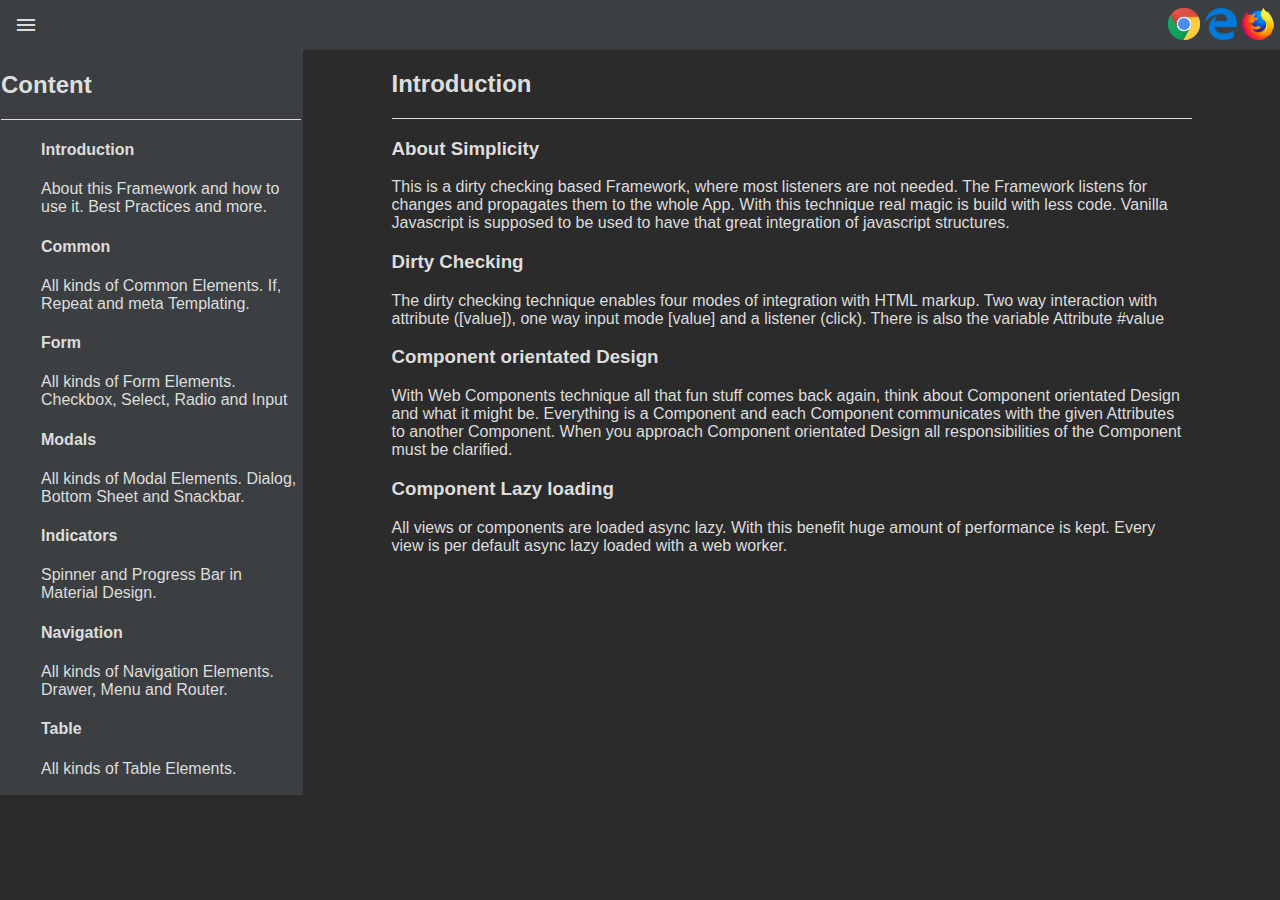
<file: index.html>
<!DOCTYPE html>
<html lang="en">
<head>
    <meta charset="UTF-8">
    <title>Simplicity</title>
    <script type="module" src="documentation/app.js"></script>
    <link rel="stylesheet" href="styles.css">
    <link rel="stylesheet" href="elements.css">
    <link href="https://fonts.googleapis.com/css2?family=Material+Icons" rel="stylesheet">
    <script>
        if (document.location.hash.length === 0) {
            document.location.hash = "/documentation/introduction";
        }
    </script>
</head>
<body>
<documentation-app></documentation-app>
</body>
</html>
</file>
<file: styles.css>
/* fallback */

/*@import url("./library/prism/prism.css");*/

@font-face {
    font-family: 'Material Icons';
    font-style: normal;
    font-weight: 400;
    src: url(material.woff2) format('woff2');
}

.material-icons {
    font-family: 'Material Icons';
    font-weight: normal;
    font-style: normal;
    font-size: 24px;
    line-height: 1;
    letter-spacing: normal;
    text-transform: none;
    display: inline-block;
    white-space: nowrap;
    word-wrap: normal;
    direction: ltr;
    -webkit-font-feature-settings: 'liga';
    -webkit-font-smoothing: antialiased;
}

.iconSmall {
    color: var(--main-font-color);
    background-color: var(--main-background-color);
    font-family: 'Material Icons', fantasy;
    font-size: medium;
    border: 0;
    cursor: pointer;
    margin: 2px;
    padding: 0;
}

.icon {
    color: var(--main-font-color);
    background-color: var(--main-background-color);
    font-family: 'Material Icons', fantasy;
    font-size: large;
    border: 0;
    cursor: pointer;
    margin: 2px;
    padding: 0;
}

.iconBig {
    color: var(--main-font-color);
    background-color: var(--main-background-color);
    font-family: 'Material Icons', fantasy;
    font-size: 24px;
    border: 0;
    cursor: pointer;
    padding: 0;
    margin-bottom: auto;
}

.button {
    background: inherit;
    color: var(--main-font-color);
    width: auto;
    height: auto;
    padding: 0;
    margin: 0;
    border: 0;
}

button:disabled {
    background: inherit;
    color: var(--main-normal-color);
    width: auto;
    height: auto;
    padding: 0;
    margin: 0;
    border: 0;
}

button.active {
    color: var(--main-selected-color);
}

input {
    width: 100%;
    border: 0;
    color: var(--main-font-color);
    background-color: var(--main-background-color);
}

input:focus {
    outline: 0;
    color: var(--main-font-color);
    background-color: var(--main-background-color);
}

textarea {
    width: 100%;
    border: 0;
    color: var(--main-font-color);
    background-color: var(--main-background-color);
}

hr {
    border: none;
    height: 1px;
    margin : 0;
    /* Set the hr color */
    color: var(--main-font-color); /* old IE */
    background-color:  var(--main-font-color); /* Modern Browsers */
}

input[type=checkbox] {
    -webkit-appearance: none;
    -webkit-font-smoothing: antialiased;
    font-family: 'Material Icons', fantasy;
    font-size: medium;
    margin: 0;
    outline: 0;
}

input[type=checkbox]::before {
    content: "check_box_outline_blank";
    color: var(--main-font-color);
}

input[type=checkbox]:checked::before {
    content: "check_box";
    color: var(--main-selected-color);
}

input[type=checkbox][toggle]::before {
    content: "toggle_off";
    color: var(--main-font-color);
}

input[type=checkbox][toggle]:checked::before {
    content: "toggle_on";
    color: var(--main-selected-color);
}


input[type=radio] {
    -webkit-appearance: none;
    -webkit-font-smoothing: antialiased;
    font-family: 'Material Icons', fantasy;
    font-size: large;
    margin: 0;
    display: inline;
    outline: 0;
}

input[type=radio]::before {
    content: "radio_button_unchecked";
    color: var(--main-font-color);
}

input[type=radio]:checked::before {
    content: "radio_button_checked";
    color: var(--main-selected-color);
}



html {
    --main-font-color: #dddddd;
    --main-normal-color: #3c3f41;
    --main-error-color: #ff463f;
    --main-grey-color: #aaaaaa;
    --main-background-color: #2b2b2b;
    --main-selected-color : #a4c35b;
}

body {
    color: var(--main-font-color);
    background-color: var(--main-background-color);
    font-family: Helvetica, serif;
    margin: 0;
    overflow: auto;
}

a {
    text-decoration: none;
}

a:link {
    color: var(--main-font-color);
}

a:visited {
    color: var(--main-font-color);
}

a:hover {
    color: var(--main-font-color);
    cursor:pointer;
}

a:active {
    color: var(--main-font-color);
}

button {
    background: var(--main-background-color);
    border: 0;
    color: var(--main-font-color);
}

button.mat {
    width: 100%;
    height: 100%;
    box-shadow: 0 3px 1px -2px rgba(0, 0, 0, .2),
    0 2px 2px 0 rgba(0, 0, 0, .14),
    0 1px 5px 0 rgba(0, 0, 0, .12);
}

button:hover {
    background: var(--main-selected-color);
    color: var(--main-background-color);
}

input:-webkit-autofill,
input:-webkit-autofill:hover,
input:-webkit-autofill:focus,
textarea:-webkit-autofill,
textarea:-webkit-autofill:hover,
textarea:-webkit-autofill:focus,
select:-webkit-autofill,
select:-webkit-autofill:hover,
select:-webkit-autofill:focus {
    -webkit-text-fill-color: var(--main-font-color);
    -webkit-box-shadow: 0 0 0 1000px var(--main-background-color) inset;
    transition: background-color 5000s ease-in-out 0s;
}

select {
    border: 0;
    border-radius: 0;
    color: var(--main-font-color);
    background-color: var(--main-background-color);
    outline: 0;
}

table {
    width: 100%;
    border-spacing: 0;
    font-size: 14px;
}

table tr td {
    height: 48px;
}

table tbody td {
    border-top: 1px solid var(--main-normal-color);
}

table tbody tr:hover {
    background-color: var(--main-selected-color);
    color: var(--main-background-color);
}

table td:first-of-type,
table th:first-of-type {
    padding-left: 12px;
}
</file>
<file: elements.css>
.hover:hover {
    color: var(--main-background-color);
    background-color: var(--main-selected-color);
}



mat-progress .progress {
    position: relative;
    height: 4px;
    display: block;
    width: 100%;
    background-color: var(--main-normal-color);
    border-radius: 2px;
    background-clip: padding-box;
    overflow: hidden;
}

mat-progress .progress .indeterminate {
    background-color: var(--main-selected-color);
}

mat-progress .progress .indeterminate:before {
    content: '';
    position: absolute;
    background-color: inherit;
    top: 0;
    left: 0;
    bottom: 0;
    will-change: left, right;
    -webkit-animation: indeterminate 2.1s cubic-bezier(0.65, 0.815, 0.735, 0.395) infinite;
    animation: indeterminate 2.1s cubic-bezier(0.65, 0.815, 0.735, 0.395) infinite;
}

mat-progress .progress .indeterminate:after {
    content: '';
    position: absolute;
    background-color: inherit;
    top: 0;
    left: 0;
    bottom: 0;
    will-change: left, right;
    -webkit-animation: indeterminate-short 2.1s cubic-bezier(0.165, 0.84, 0.44, 1) infinite;
    animation: indeterminate-short 2.1s cubic-bezier(0.165, 0.84, 0.44, 1) infinite;
    -webkit-animation-delay: 1.15s;
    animation-delay: 1.15s;
}

@-webkit-keyframes indeterminate {
    0% {
        left: -35%;
        right: 100%;
    }
    60% {
        left: 100%;
        right: -90%;
    }
    100% {
        left: 100%;
        right: -90%;
    }
}

@keyframes indeterminate {
    0% {
        left: -35%;
        right: 100%;
    }
    60% {
        left: 100%;
        right: -90%;
    }
    100% {
        left: 100%;
        right: -90%;
    }
}

@-webkit-keyframes indeterminate-short {
    0% {
        left: -200%;
        right: 100%;
    }
    60% {
        left: 107%;
        right: -8%;
    }
    100% {
        left: 107%;
        right: -8%;
    }
}

@keyframes indeterminate-short {
    0% {
        left: -200%;
        right: 100%;
    }
    60% {
        left: 107%;
        right: -8%;
    }
    100% {
        left: 107%;
        right: -8%;
    }
}


mat-spinner .spinner {
    animation: rotator 1.4s linear infinite;
}

mat-spinner .path {
    stroke-dasharray: 187;
    stroke-dashoffset: 0;
    transform-origin: center;
    animation: dash 1.4s ease-in-out infinite,
    colors calc(1.4s * 4) ease-in-out infinite;
}

@keyframes rotator {
    0% { transform: rotate(0deg); }
    100% { transform: rotate(270deg); }
}

@keyframes colors {
    0% { stroke: #4285F4; }
    25% { stroke: #DE3E35; }
    50% { stroke: #F7C223; }
    75% { stroke: #1B9A59; }
    100% { stroke: #4285F4; }
}

@keyframes dash {
    0% {
        stroke-dashoffset: 187;
        transform:rotate(0deg);
    }
    50% {
        stroke-dashoffset: 40;
        transform:rotate(135deg);
    }
    100% {
        stroke-dashoffset: 187;
        transform:rotate(450deg);
    }
}

mat-rating input[type=radio] {
    -webkit-appearance: none;
    -webkit-font-smoothing: antialiased;
    font-family: 'Material Icons', fantasy;
    font-size: large;
    margin: 0;
    display: inline;
    outline: 0;
}


mat-rating input[type=radio]::before {
    content: "star_border";
    color: var(--main-font-color);
}

mat-rating input[type=radio]:checked::before {
    content: "star";
    color: var(--main-selected-color);
}

mat-rating input[type=radio].selected::before {
    content: "star";
    color: var(--main-selected-color);
}

mat-menu {
    line-height: 32px;
}

mat-menu .item:hover {
    background-color: var(--main-selected-color);
    color: var(--main-background-color);
}

mat-menu-item:hover {
    background-color: var(--main-selected-color);
    color: var(--main-background-color);
}


mat-editor a {
    color: var(--main-selected-color) !important;
}

mat-editor * {
    background-color: var(--main-background-color);
    color: var(--main-font-color);
}

mat-editor div.content {
    border: var(--main-normal-color) solid 1px;
    margin: 2px;
    width: calc(100% - 6px);
    min-height: 400px;
}

mat-editor div.content.active * {
    border: var(--main-normal-color) solid 1px;
}

mat-editor div.content.active *:hover {
    border: var(--main-selected-color) solid 1px;
}

mat-editor [contenteditable] {
    outline: 0 solid transparent;
}

editor-toolbar div.row {
    margin: 2px;
    display: flex;
    border: var(--main-normal-color) solid 1px;
    align-items: stretch;
    vertical-align: top;
    flex-grow: 1;
}

editor-toolbar * {
    font-size: 14px;
}
</file>
